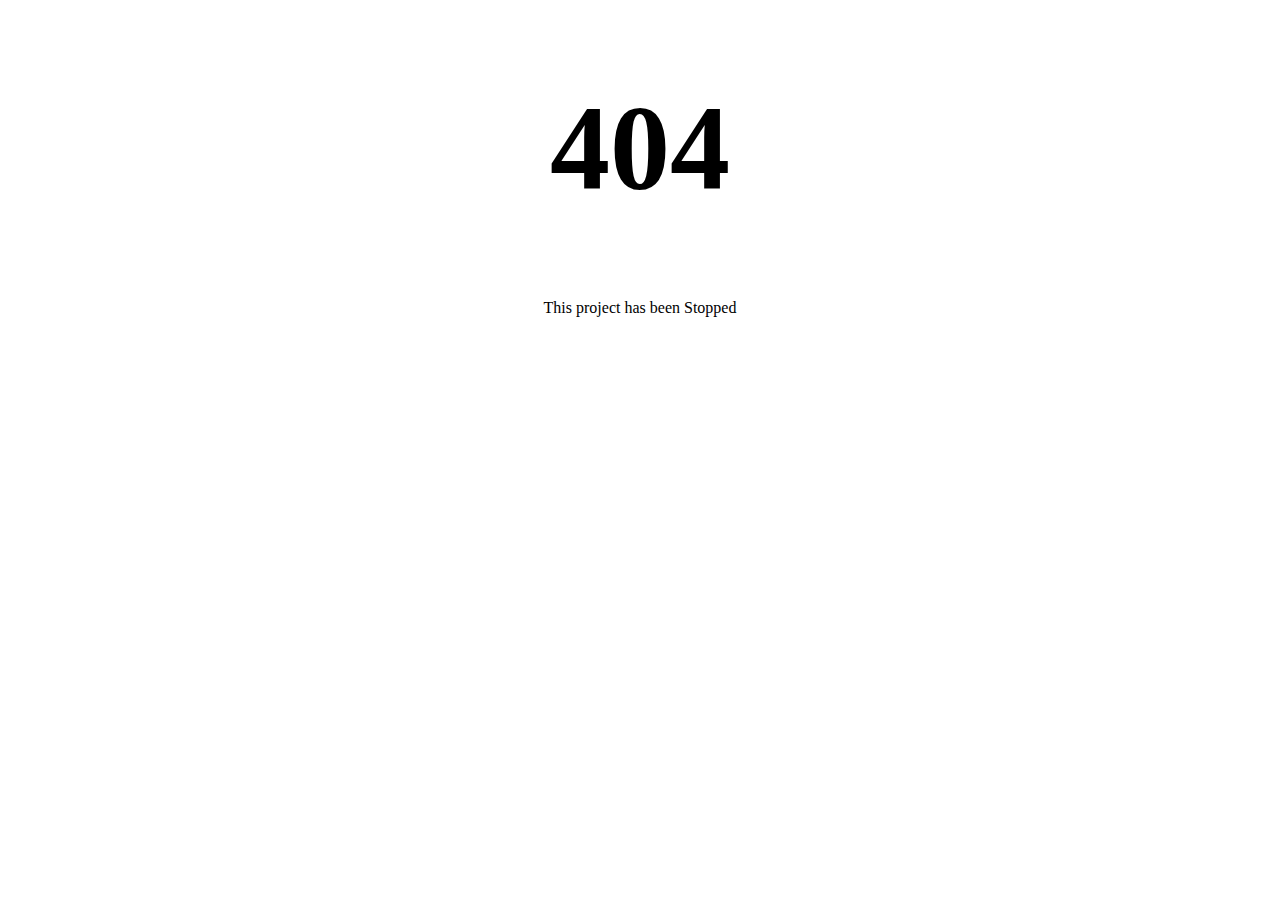
<file: index.html>
<!DOCTYPE html>
<html lang="en">
<head>
    <meta charset="UTF-8">
    <meta name="viewport" content="width=device-width, initial-scale=1.0">
    <title>Document</title>
</head>
<body style="text-align: center;">
    <h1 style="font-size: 120px;">404</h1>
    <p>This project has been Stopped</p>
</body>
</html>
</file>
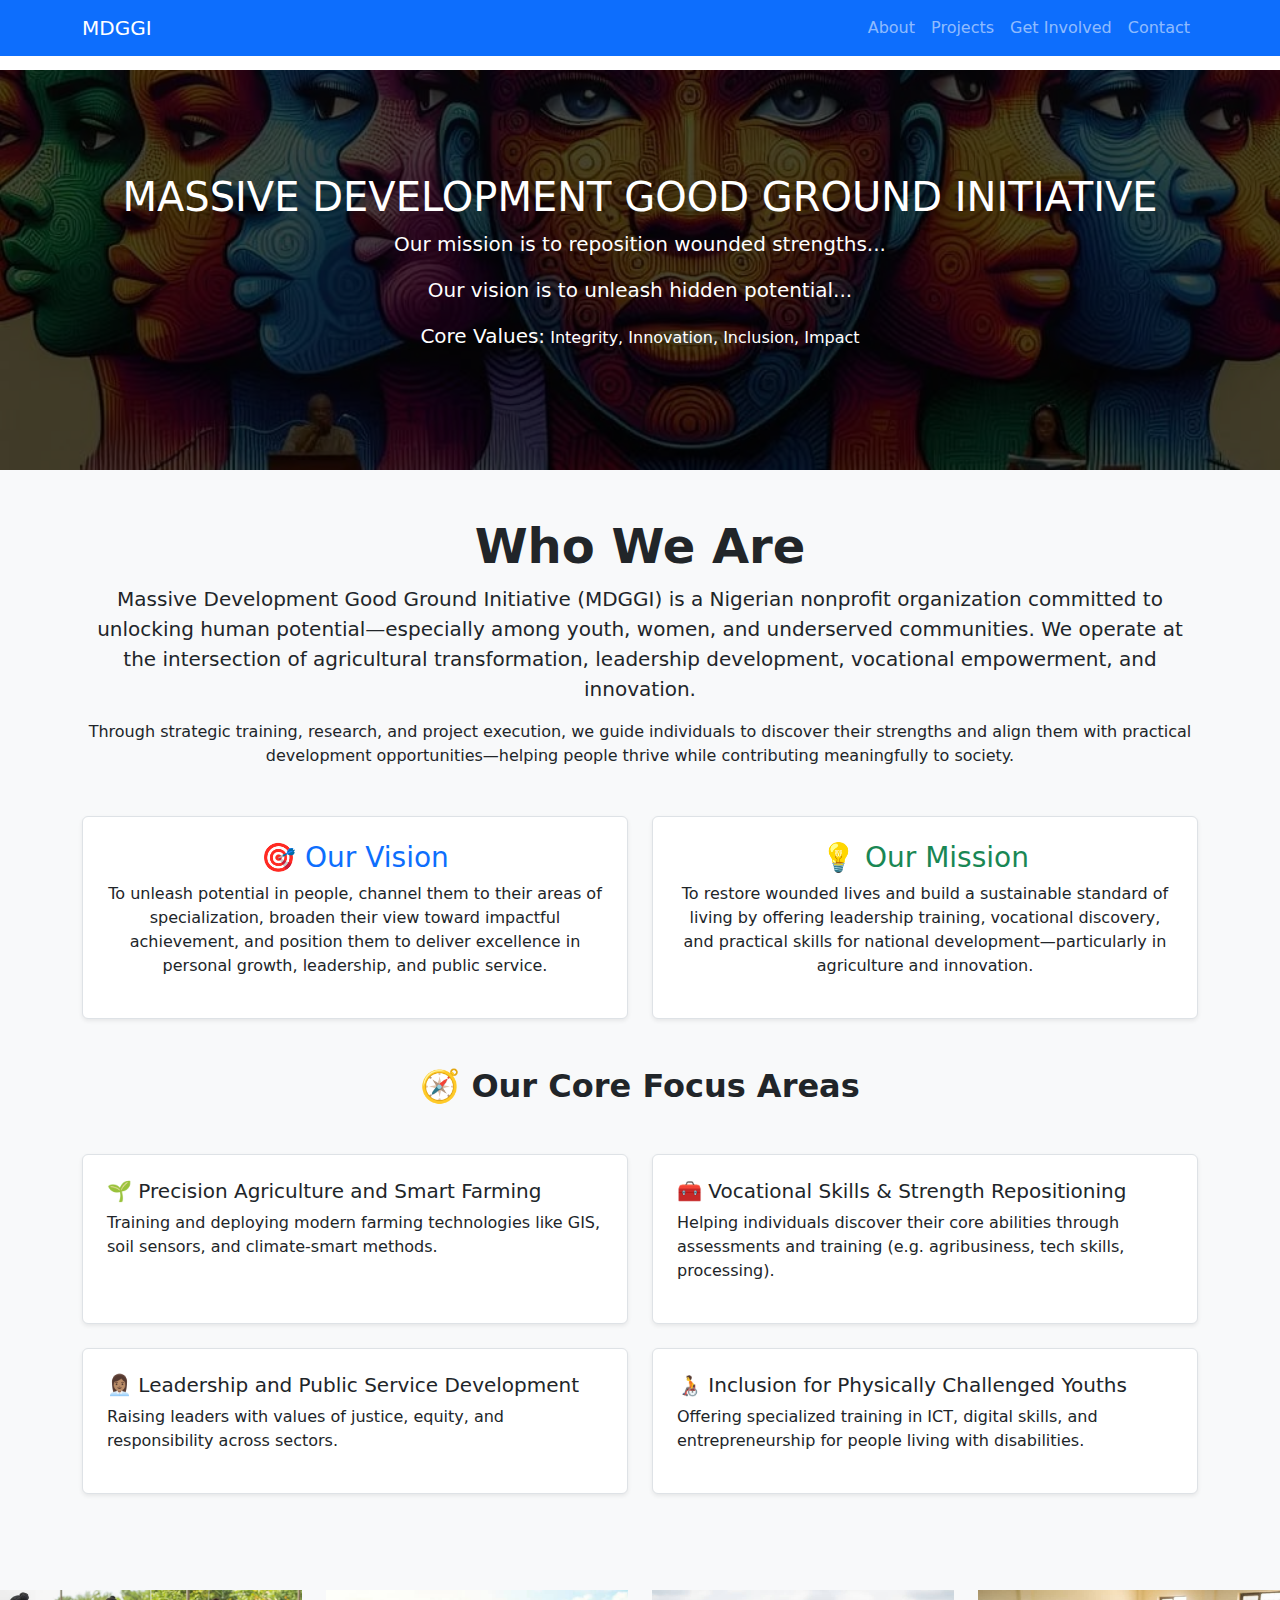
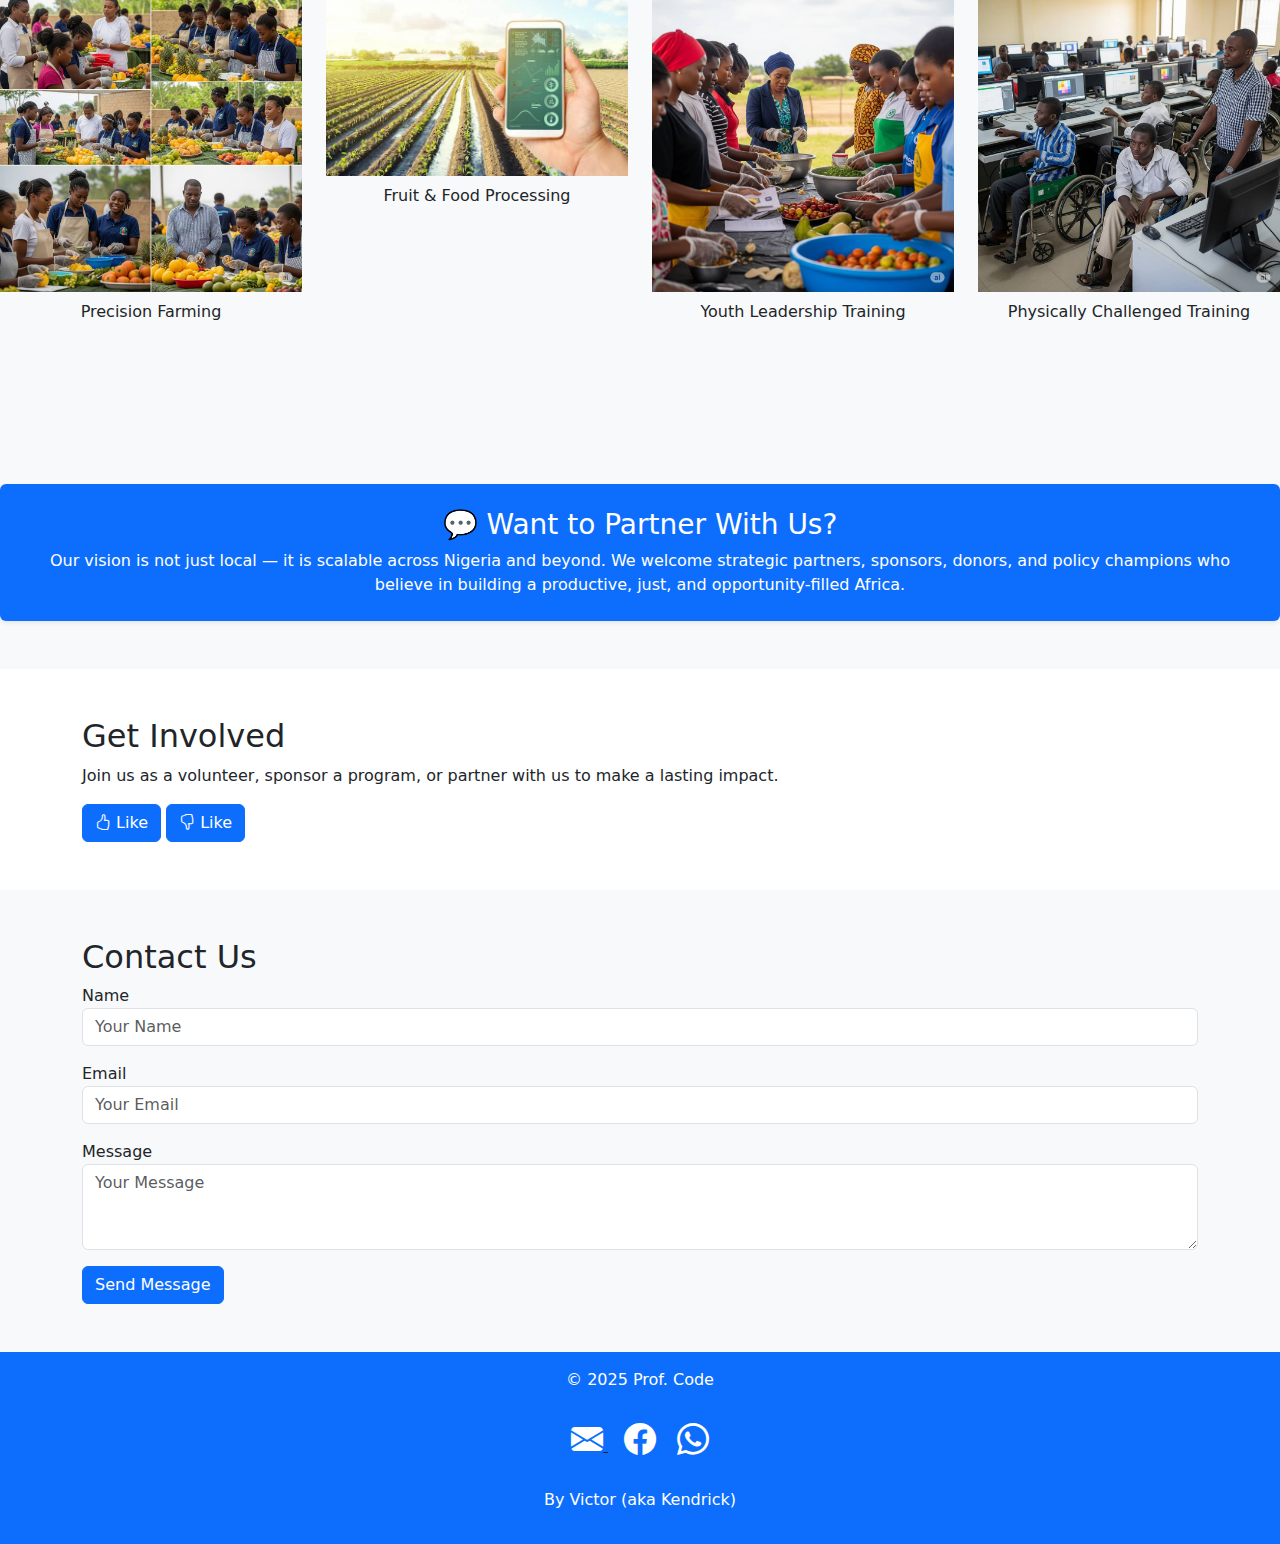
<file: xs.html>
<!DOCTYPE html>
<html lang="en">
<head>
  <meta charset="UTF-8">
  <meta name="viewport" content="width=device-width, initial-scale=1">
  <title>MDGGI</title>
  <link rel="stylesheet" href="style.css">
  <link href="https://cdn.jsdelivr.net/npm/bootstrap@5.3.0/dist/css/bootstrap.min.css" rel="stylesheet">
  <link href="https://cdn.jsdelivr.net/npm/bootstrap-icons@1.10.5/font/bootstrap-icons.css" rel="stylesheet">
</head>
<body>

<!-- Navbar -->
<nav class="navbar navbar-expand-lg navbar-dark bg-primary fixed-top">
  <div class="container">
    <a class="navbar-brand" href="#">MDGGI</a>

    <!-- Hamburger Menu Button for Small Screens -->
    <button class="navbar-toggler" type="button" data-bs-toggle="collapse" data-bs-target="#navbarNav">
      <span class="navbar-toggler-icon"></span>
    </button>

    <!-- Collapsible Menu Items -->
    <div class="collapse navbar-collapse" id="navbarNav">
      <ul class="navbar-nav ms-auto">
        <li class="nav-item"><a class="nav-link" href="#about">About</a></li>
        <li class="nav-item"><a class="nav-link" href="#programs">Projects</a></li>
        <li class="nav-item"><a class="nav-link" href="#involved">Get Involved</a></li>
        <li class="nav-item"><a class="nav-link" href="#contact">Contact</a></li>
      </ul>
    </div>
  </div>
</nav>

<!-- Hero Section -->
<header class="hero-header text-center text-white d-flex align-items-center"
  style="background-image: url('images/Frontjpg.jpeg'); background-size: cover; background-position: center; height: 400px; position: relative;">
  <div class="container">
    <h1>MASSIVE DEVELOPMENT GOOD GROUND INITIATIVE</h1>
    <p class="lead">Our mission is to reposition wounded strengths...</p>
    <p class="lead">Our vision is to unleash hidden potential...</p>
    <p class="navbar-brand"><span class="lead">Core Values:</span> Integrity, Innovation, Inclusion, Impact</p>
  </div>
</header>


<!-- About Section -->
<!-- <section id="about" class="py-5">
  <div class="container row align-items-center">
    <div class="col-md-6">
      <h2>About Us</h2>
      <p>A Nigerian NGO dedicated to unlocking human potential...</p>
    </div>
    <div class="col-md-6">
      <img src="images/about.jpg" class="img-fluid rounded" alt="About MDGGI">
    </div>
  </div>
</section> -->

<section id="about" class="py-5 bg-light">
  <div class="container">
    <!-- WHO WE ARE -->
    <div class="mb-5 text-center">
      <h2 class="display-5 fw-bold">Who We Are</h2>
      <p class="lead">
        Massive Development Good Ground Initiative (MDGGI) is a Nigerian nonprofit organization
        committed to unlocking human potential—especially among youth, women, and underserved communities.
        We operate at the intersection of agricultural transformation, leadership development,
        vocational empowerment, and innovation.
      </p>
      <p>
        Through strategic training, research, and project execution, we guide individuals to
        discover their strengths and align them with practical development opportunities—helping
        people thrive while contributing meaningfully to society.
      </p>
    </div>

    <!-- VISION & MISSION -->
    <div class="row text-center mb-5">
      <div class="col-md-6">
        <div class="p-4 border rounded bg-white shadow-sm h-100">
          <h3 class="text-primary">🎯 Our Vision</h3>
          <p>
            To unleash potential in people, channel them to their areas of specialization,
            broaden their view toward impactful achievement, and position them to deliver
            excellence in personal growth, leadership, and public service.
          </p>
        </div>
      </div>
      <div class="col-md-6 mt-4 mt-md-0">
        <div class="p-4 border rounded bg-white shadow-sm h-100">
          <h3 class="text-success">💡 Our Mission</h3>
          <p>
            To restore wounded lives and build a sustainable standard of living by offering
            leadership training, vocational discovery, and practical skills for national
            development—particularly in agriculture and innovation.
          </p>
        </div>
      </div>
    </div>

    <!-- CORE FOCUS AREAS -->
    <div class="mb-5 text-center">
      <h2 class="fw-bold">🧭 Our Core Focus Areas</h2>
    </div>

    <div class="row g-4">
      <div class="col-md-6">
        <div class="p-4 border rounded bg-white shadow-sm h-100">
          <h5>🌱 Precision Agriculture and Smart Farming</h5>
          <p>
            Training and deploying modern farming technologies like GIS, soil sensors,
            and climate-smart methods.
          </p>
        </div>
      </div>
      <div class="col-md-6">
        <div class="p-4 border rounded bg-white shadow-sm h-100">
          <h5>🧰 Vocational Skills & Strength Repositioning</h5>
          <p>
            Helping individuals discover their core abilities through assessments and training
            (e.g. agribusiness, tech skills, processing).
          </p>
        </div>
      </div>
      <div class="col-md-6">
        <div class="p-4 border rounded bg-white shadow-sm h-100">
          <h5>👩🏽‍💼 Leadership and Public Service Development</h5>
          <p>
            Raising leaders with values of justice, equity, and responsibility across sectors.
          </p>
        </div>
      </div>
      <div class="col-md-6">
        <div class="p-4 border rounded bg-white shadow-sm h-100">
          <h5>🧑‍🦽 Inclusion for Physically Challenged Youths</h5>
          <p>
            Offering specialized training in ICT, digital skills, and entrepreneurship
            for people living with disabilities.
          </p>
        </div>
      </div>
    </div>
</section>


<!-- Programs Section -->
<section id="programs" class="bg-light py-5">
 <div class="row text-center">
  <div class="col-md-3">
    <img src="images/multiple farmselling.jpeg" class="img-fluid mb-2" alt="Farming">
    <p>Precision Farming</p>
  </div>
  <div class="col-md-3">
    <img src="images/phone and farm.jpeg" class="img-fluid mb-2" alt="Processing">
    <p>Fruit & Food Processing</p>
  </div>
  <div class="col-md-3">
    <img src="images/selling in farm.jpeg" class="img-fluid mb-2" alt="Leadership Training">
    <p>Youth Leadership Training</p>
  </div>
  <div class="col-md-3">
    <img src="images/people in wheelchair and computer.jpeg" class="img-fluid mb-2" alt="Disabled Training">
    <p>Physically Challenged Training</p>
  </div>
</div>

</section>

<section id="partner" class="py-5 bg-light">
  <!-- PARTNERSHIP INVITE -->
    <div class="mt-5 p-4 bg-primary text-white text-center rounded shadow-sm">
      <h3>💬 Want to Partner With Us?</h3>
      <p class="mb-0">
        Our vision is not just local — it is scalable across Nigeria and beyond.
        We welcome strategic partners, sponsors, donors, and policy champions who believe
        in building a productive, just, and opportunity-filled Africa.
      </p>
    </div>
  </div>
</section>

<!-- Get Involved -->
<section id="involved" class="py-5">
  <div class="container">
    <h2>Get Involved</h2>
    <p>Join us as a volunteer, sponsor a program, or partner with us to make a lasting impact.</p>
     <button class="btn btn-primary">
        <i class="bi bi-hand-thumbs-up"></i> Like
    </button>
    <button class="btn btn-primary">
        <i class="bi bi-hand-thumbs-down"></i> Like
    </button>
  </div>
</section>

<!-- Contact Section -->
<section id="contact" class="bg-light py-5">
  <div class="container">
    <h2>Contact Us</h2>
    <form>
      <div class="mb-3">
        <label>Name</label>
        <input type="text" class="form-control" placeholder="Your Name">
      </div>
      <div class="mb-3">
        <label>Email</label>
        <input type="email" class="form-control" placeholder="Your Email">
      </div>
      <div class="mb-3">
        <label>Message</label>
        <textarea class="form-control" rows="3" placeholder="Your Message"></textarea>
      </div>
      <button class="btn btn-primary">Send Message</button>
    </form>
  </div>
</section>


<!-- Footer -->
<footer class="bg-primary text-white text-center py-3">
  <div class="container">
    &copy; 2025 Prof. Code
   <div class="social-icons text-center my-4">
  <a href="mailto:your@email.com" class="me-3 text-dark">
    <i class="bi bi-envelope-fill" style="font-size: 2rem; color: white"></i>
  </a>
  <a href="https://facebook.com/YourPage" target="_blank" class="me-3 text-primary">
    <i class="bi bi-facebook" style="font-size: 2rem; color: white"></i>
  </a>
  <a href="https://wa.me/234XXXXXXXX" target="_blank" class="text-success">
    <i class="bi bi-whatsapp" style="font-size: 2rem; color: white"></i>
  </a>
</div>

    <p>By Victor (aka Kendrick)</p>
  </div>
</footer>

<script src="https://cdn.jsdelivr.net/npm/@popperjs/core@2.11.8/dist/umd/popper.min.js" integrity="sha384-I7E8VVD/ismYTF4hNIPjVp/Zjvgyol6VFvRkX/vR+Vc4jQkC+hVqc2pM8ODewa9r" crossorigin="anonymous"></script>
<script src="https://cdn.jsdelivr.net/npm/bootstrap@5.3.7/dist/js/bootstrap.min.js" integrity="sha384-7qAoOXltbVP82dhxHAUje59V5r2YsVfBafyUDxEdApLPmcdhBPg1DKg1ERo0BZlK" crossorigin="anonymous"></script>

</body>
</html>
</file>
<file: style.css>
body {
    padding-top: 70px; /* Adjust based on your navbar height */
}

.hero-header::before {
  content: "";
  position: absolute;
  top: 0;
  right: 0;
  bottom: 0;
  left: 0;
  background-color: rgba(0, 0, 0, 0.712); /* Adjust opacity here */
  z-index: 1;
}

.hero-header > * {
  position: relative;
  z-index: 2;
}
</file>
